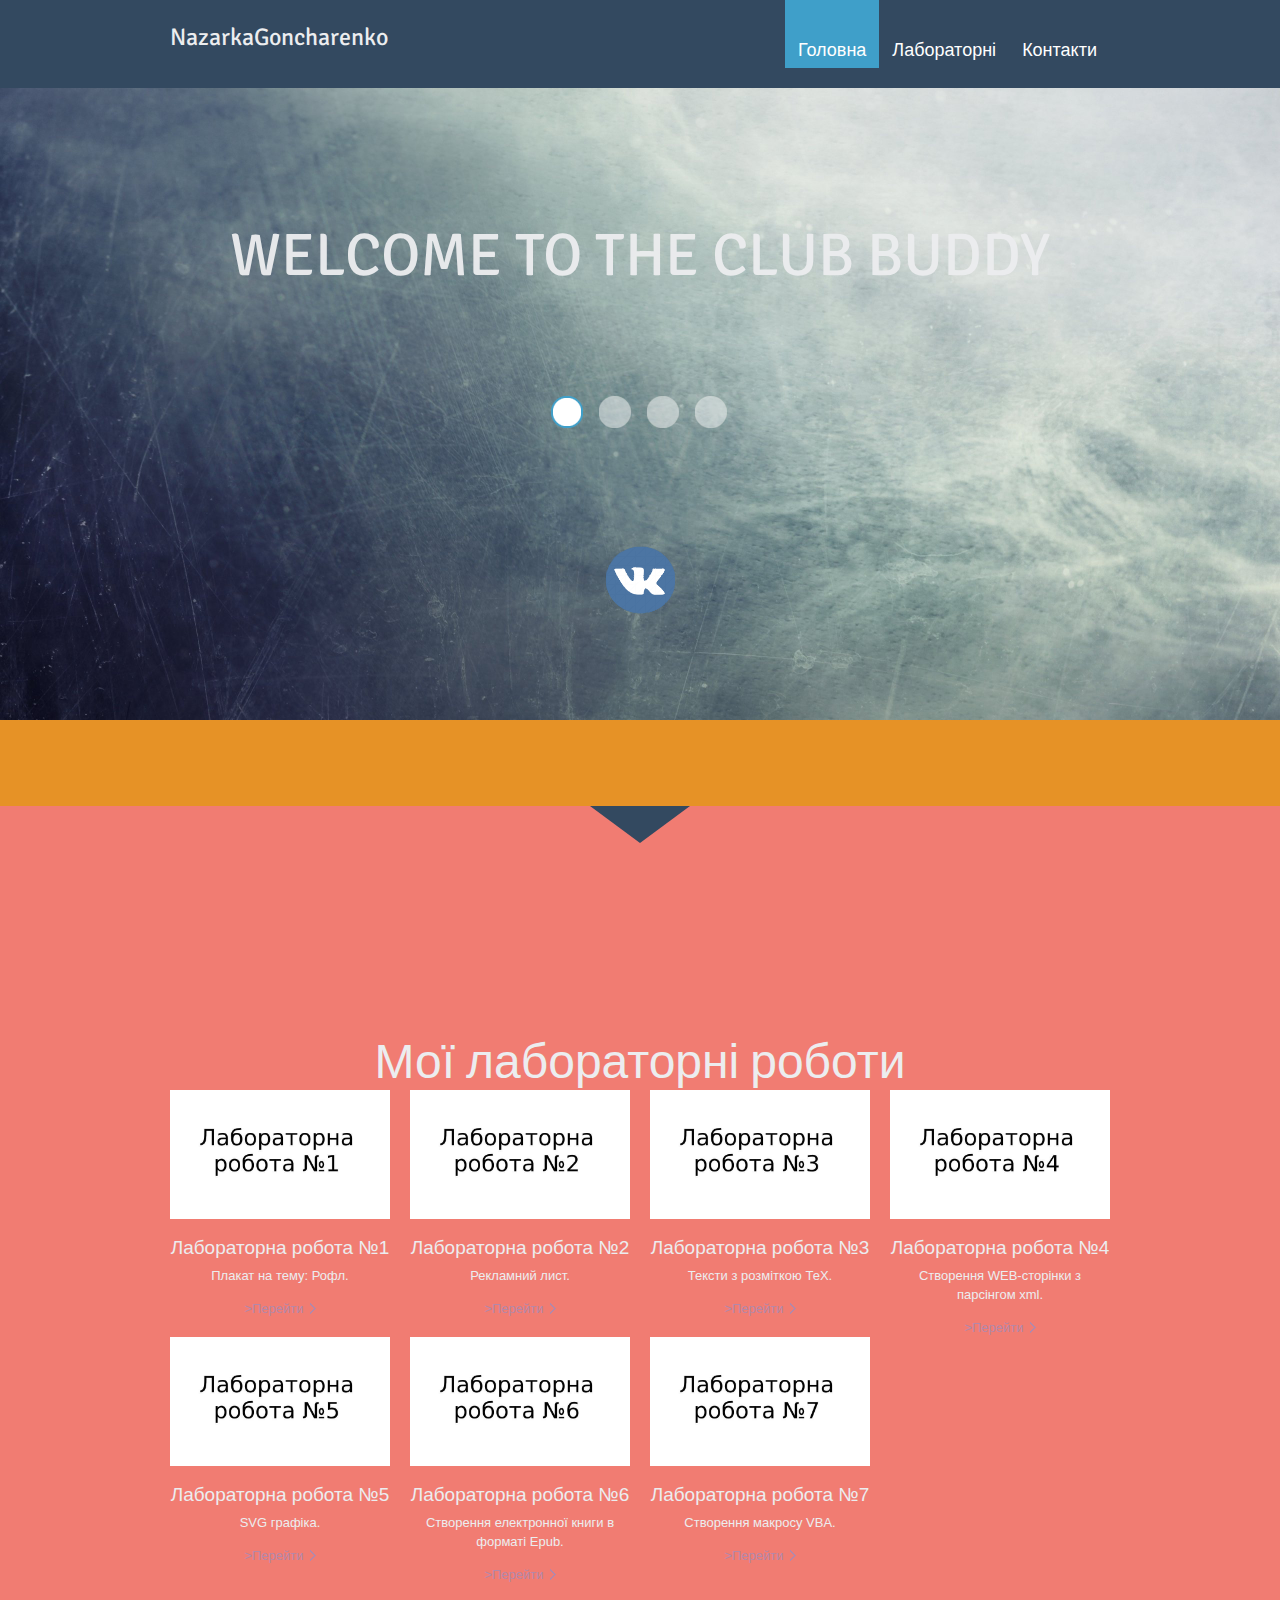
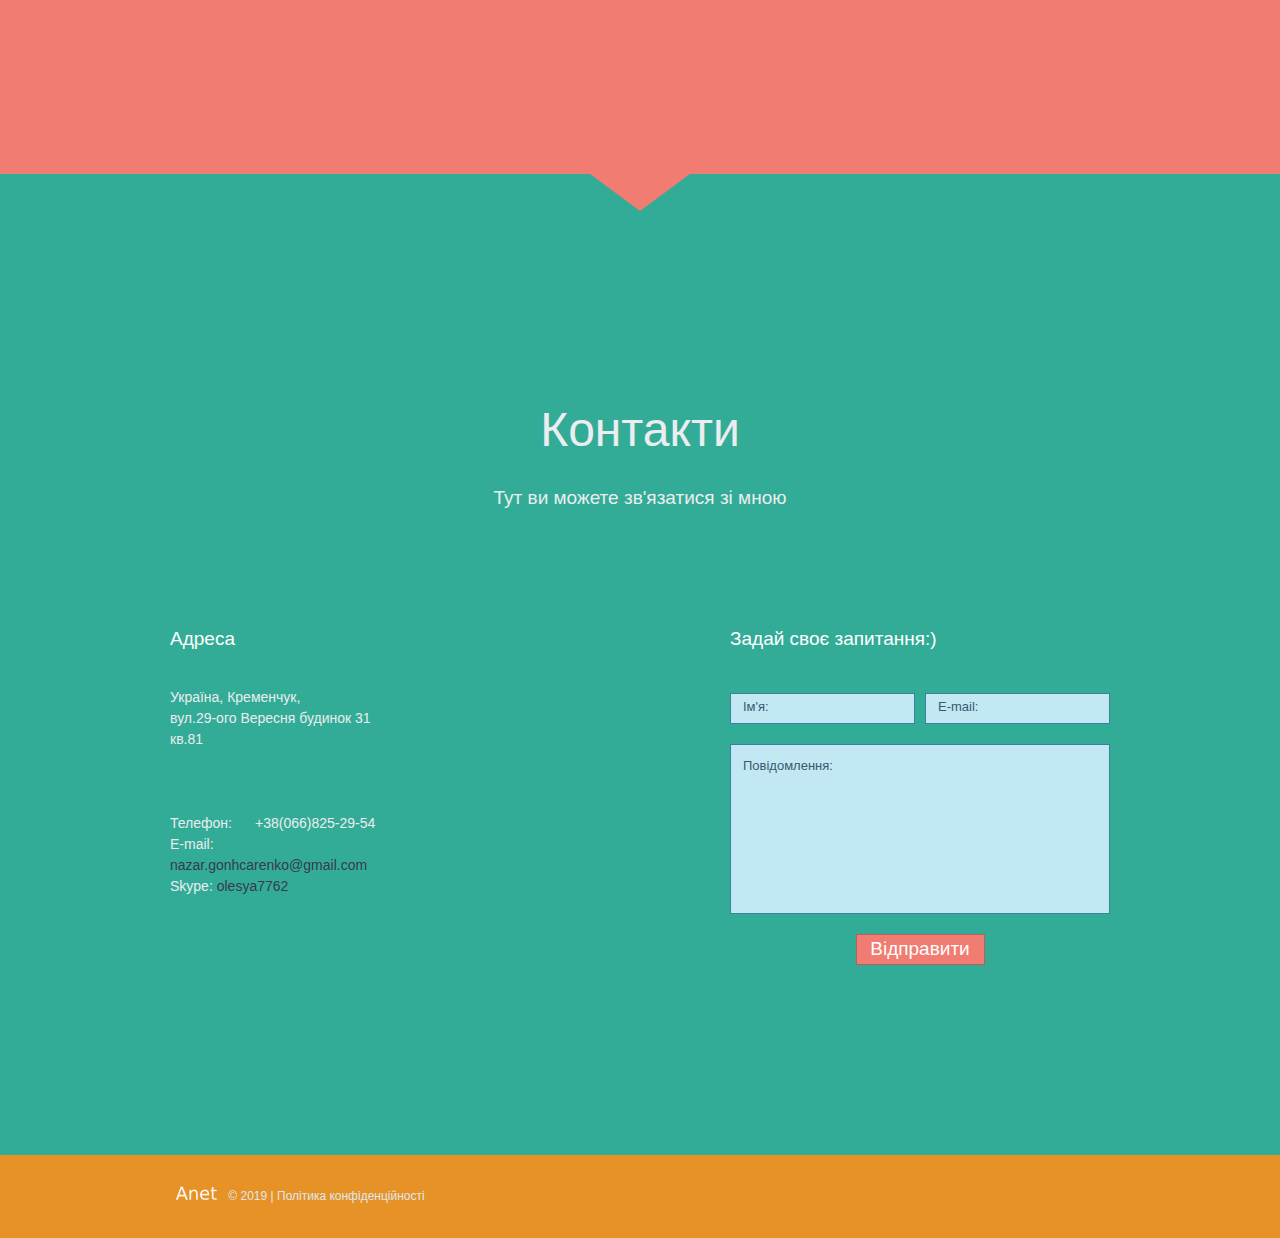
<file: index.html>
<!DOCTYPE html>
<html lang="en">
	<head>
		<meta charset="utf-8">
		<title>TwilightGenius</title>
		<link rel="icon" href="images/favicon.ico">
		<link rel="stylesheet" href="css/style.css">
		<link rel="stylesheet" href="css/camera.css">
		<link rel="stylesheet" href="css/form.css">
		<script src="js/jquery.js"></script>
		<script src="js/jquery-migrate-1.1.1.js"></script>
		<script src="js/superfish.js"></script>
		<script src="js/forms.js"></script>
		<script src="js/jquery.ui.totop.js"></script>
		<script src="js/jquery.equalheights.js"></script>
		<script src="js/jquery.easing.1.3.js"></script>
		<script src="js/jquery.ui.totop.js"></script>
		<script src="js/tms-0.4.1.js"></script>
		<script>
			$(document).ready(function(){
				$('.slider_wrapper')._TMS({
					show:0,
					pauseOnHover:false,
					prevBu:'.prev',
					nextBu:'.next',
					playBu:false,
					duration:800,
					preset:'fade',
					pagination:true,
					pagNums:false,
					slideshow:8000,
					numStatus:false,
					banners: 'fade',
					waitBannerAnimation:false,
					progressBar:false
				});
			});
			$(document).ready(function(){
				!function(){
			var map=[]
			 ,names=[]
			 ,win=$(window)
			 ,header=$('header')
			 ,currClass
			$('.content').each(function(n){
			 map[n]=this.offsetTop
			 names[n]=$(this).attr('id')
			})
			win
			 .on('scroll',function(){
				var i=0
				while(map[i++]<=win.scrollTop());
				if(currClass!==names[i-2])
				currClass=names[i-2]
				header.removeAttr("class").addClass(names[i-2])
			 })
			}(); });
					function goToByScroll(id){
				$('html,body').animate({scrollTop: $("#"+id).offset().top},'slow');
				}
				$(document).ready(function(){
					$().UItoTop({ easingType: 'easeOutQuart' });
				});
		</script>
	</head>
	<body class="">
<!--==============================header=================================-->
		<header class="page1">
			<div class="container_12">
				<div class="grid_12">
					<h1><a href="#" onClick="goToByScroll('page1'); return false;">NazarkaGoncharenko</a></h1>
					<div class="menu_block">
						<nav class="">
							<ul class="sf-menu">
								<li class="current men"><a onClick="goToByScroll('page1'); return false;" href="#">Головна </a> <strong class="hover"></strong></li>
								<li class=" men3"><a onClick="goToByScroll('page2'); return false;" href="#">Лабораторні</a> <strong class="hover"></strong></li>
								<li class=" men4"><a onClick="goToByScroll('page3'); return false;" href="#">Контакти</a> <strong class="hover"></strong></li>
							</ul>
						</nav>
						<div class="clear"></div>
					</div>
				</div>
				<div class="clear"></div>
			</div>
		</header>
<!--=======content================================-->
		<div id="page1" class="content">
			<div class="container_12">
				<div class="grid_12">
					<div class="slider_wrapper">
						<ul class="items">
							<li>
								<img src="images/spacer.gif" alt="">
								<div class="caption banner">
									<h2>WELCOME TO THE CLUB BUDDY</h2>
								</div>
							</li>
							<li>
								<img src="images/spacer.gif" alt="">
								<div class="caption banner">
									<h2>Я - Назар Гончаренко</h2>
								</div>
							</li>
							<li>
								<img src="images/spacer.gif" alt="">
								<div class="caption banner">
									<h2>Ви потрапили в пекло</h2>
								</div>
							</li>
							<li>
								<img src="images/spacer.gif" alt="">
								<div class="caption banner">
									<h2>А лабораторні роботи нижче</h2>
								</div>
							</li>
						</ul>
					</div>
					<div class="socials">
						<!--a href="https://www.instagram.com/deus_humanity/?hl=ru"></a-->
						<a href="https://vk.com/id170893928"></a>
					</div>
				</div>
			</div>
		</div>
		<div id="page2" class="content">
			<div class="container_12">
				<div class="grid_12">
					<h3>Мої лабораторні роботи</h3>
				</div>
				<div class="companies">
					<div class="grid_3">
						<img src="images/01.jpg" alt="">
						<div class="text1">Лабораторна робота №1</div>Плакат на тему: Рофл.
						<br>
						<a href="ooei/lb1/poster.png" target="_blank;">>Перейти</a>
					</div>
<div class="grid_3">
						<img src="images/02.jpg" alt="">
						<div class="text1">Лабораторна робота №2</div>Рекламний лист.
						<br>
						<a href="email.html" target="_blank;">>Перейти</a>
	</div>
<div class="grid_3">
						<img src="images/03.jpg" alt="">
						<div class="text1">Лабораторна робота №3</div>Тексти з розміткою ТеХ.
						<br>
						<a href="ooei/lb3/lb3naz.html" target="_blank;">>Перейти</a>
	</div>
<div class="grid_3">
						<img src="images/04.jpg" alt="">
						<div class="text1">Лабораторна робота №4</div>Створення WEB-сторінки з парсінгом xml.
						<br>
						<a href="ooei/lb4/nazar.html" target="_blank;">>Перейти</a>
	</div>
<div class="grid_3">
						<img src="images/05.jpg" alt="">
						<div class="text1">Лабораторна робота №5</div>SVG графіка.
						<br>
						<a href="SVG.html" target="_blank;">>Перейти</a>
	</div>
<div class="grid_3">
						<img src="images/06.jpg" alt="">
						<div class="text1">Лабораторна робота №6</div>Створення електронної книги в форматі Epub.
						<br>
						<a href="ooei/lb6/untitled.epub" target="_blank;">>Перейти</a>
	</div>
<div class="grid_3">
						<img src="images/07.jpg" alt="">
						<div class="text1">Лабораторна робота №7</div>Створення макросу VBA.
						<br>
						<a href="ooei/lb7/Index.dotm" target="_blank;">>Перейти</a>




					</div>

					
				</div>
			</div>
		</div>
		<div id="page3" class="content">
			<div class="container_12">
				<div class="grid_12">
					<div class="slogan">
						<h3>Контакти</h3>
						<div class="text1">
							Тут ви можете зв'язатися зі мною
						</div>
					</div>
				</div>
				<div class="clear"></div>
				<div class="map">
					<div class="grid_3">
						<div class="text1">Адреса</div>
						<address>
							<dl>
								<dt>Україна, Кременчук,<br>
								вул.29-ого Вересня будинок 31 кв.81</dt>
								<dd><span>Телефон:</span>+38(066)825-29-54</dd>
								<dd>E-mail: <a href="mailto: nazar.gonhcarenko@gmail.com" class="link-1">nazar.gonhcarenko@gmail.com</a></dd>
								<dd>Skype: <a href="#" class="link-1">olesya7762</a></dd>
							</dl>
						</address>
					</div>
					<div class="grid_3">
						<div class="text1">&nbsp;</div>
						<!--figure class="">
							<iframe src="https://www.google.com/maps/embed?pb=!1m18!1m12!1m3!1d2614.3843253507457!2d33.40814291589439!3d49.06032887930783!2m3!1f0!2f0!3f0!3m2!1i1024!2i768!4f13.1!3m3!1m2!1s0x40d7532e40cec9b3%3A0x913d31e0806da704!2sPershotravneva+St%2C+20%2C+Kremenchuk%2C+Poltavs&#39;ka+oblast%2C+Ukraine%2C+39600!5e0!3m2!1sen!2sus!4v1528974713439" width="600" height="450" frameborder="0" style="border:0" allowfullscreen></iframe>
						</figure-->
					</div>
					<div class="grid_5 prefix_1">
						<div class="text1">Задай своє запитання:)</div>
						<form id="form">
						<div class="success_wrapper">
						<div class="success">Відправлено!<br>
						<strong>Я скоро св'яжуся з вами.</strong> </div></div>
						<fieldset>
						<label class="name">
						<input type="text" value="Ім'я:">
						<br class="clear">
						<span class="error error-empty">*Це недопустиме ім'я.</span><span class="empty error-empty">*Це поле обов'язкове до заповнення!</span> </label>
						<label class="email">
						<input type="text" value="E-mail:">
						<br class="clear">
						<span class="error error-empty">*Це недопустимий email.</span><span class="empty error-empty">*Це поле обов'язкове до заповнення!</span> </label>
						<label class="message">
						<textarea>Повідомлення:</textarea>
						<br class="clear">
						<span class="error">*Повідомлення дуже коротке.</span> <span class="empty">*Це поле обов'язкове до заповнення!</span> </label>
						<div class="clear"></div>
						<div class="btns"><a data-type="submit" class="link1">Відправити</a>
						<div class="clear"></div>
						</div></fieldset></form>
					</div>
					<div class="clear"></div>
				</div>
			</div>
		</div>
<!--==============================footer=================================-->
		<footer>
			<div class="container_12">
				<div class="grid_12">
					<div class="copy">
						<a onClick="goToByScroll('page1'); return false;" href="#"><img src="images/footer_logo.png" alt=""></a>  &copy; 2019 | <a href="#">Політика конфіденційності</a>
					</div>
				</div>
				<div class="clear"></div>
			</div>
		</footer>
	</body>
</html>
</file>
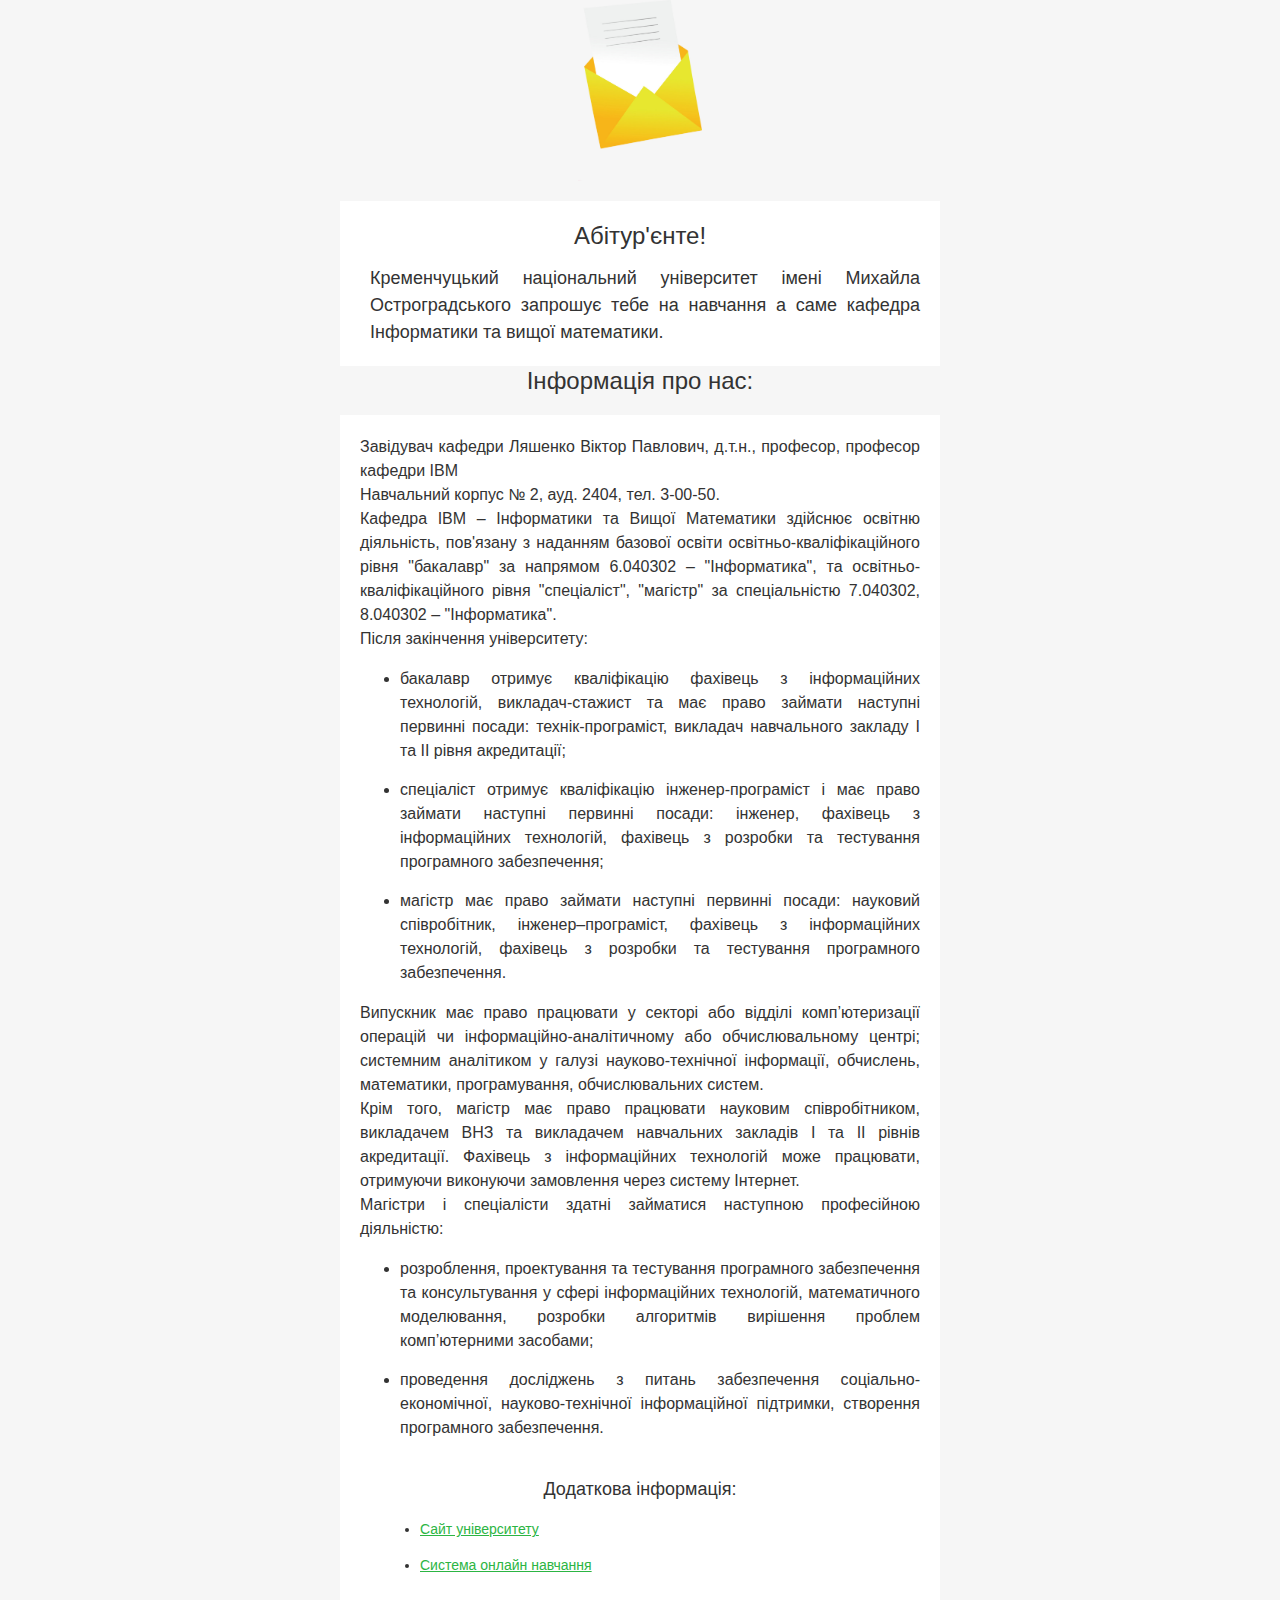
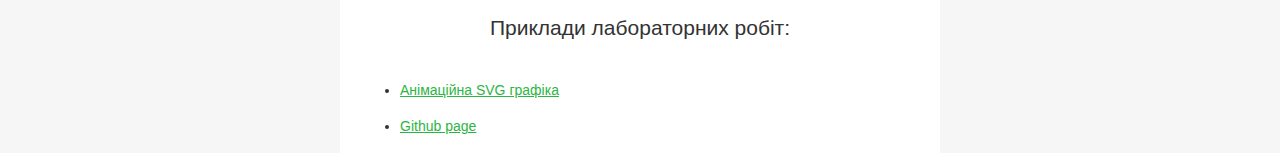
<file: email.html>
<!DOCTYPE html PUBLIC "-//W3C//DTD XHTML 1.0 Transitional//EN" "http://www.w3.org/TR/xhtml1/DTD/xhtml1-transitional.dtd">
<html style="width:100%;font-family:arial, 'helvetica neue', helvetica, sans-serif;-webkit-text-size-adjust:100%;-ms-text-size-adjust:100%;padding:0;Margin:0;">
 <head> 
  <meta charset="UTF-8"> 
  <meta content="width=device-width, initial-scale=1" name="viewport"> 
  <meta name="x-apple-disable-message-reformatting"> 
  <meta http-equiv="X-UA-Compatible" content="IE=edge"> 
  <meta content="telephone=no" name="format-detection"> 
  <title>123</title> 
  <!--[if (mso 16)]>
    <style type="text/css">
    a {text-decoration: none;}
    </style>
    <![endif]--> 
  <!--[if gte mso 9]><style>sup { font-size: 100% !important; }</style><![endif]--> 
  <style type="text/css">
@media only screen and (max-width:600px) {p, ul li, ol li, a { font-size:16px!important; line-height:150%!important } h1 { font-size:30px!important; text-align:center; line-height:120%!important } h2 { font-size:26px!important; text-align:center; line-height:120%!important } h3 { font-size:20px!important; text-align:center; line-height:120%!important } h1 a { font-size:30px!important } h2 a { font-size:26px!important } h3 a { font-size:20px!important } .es-menu td a { font-size:16px!important } .es-header-body p, .es-header-body ul li, .es-header-body ol li, .es-header-body a { font-size:16px!important } .es-footer-body p, .es-footer-body ul li, .es-footer-body ol li, .es-footer-body a { font-size:16px!important } .es-infoblock p, .es-infoblock ul li, .es-infoblock ol li, .es-infoblock a { font-size:12px!important } *[class="gmail-fix"] { display:none!important } .es-m-txt-c, .es-m-txt-c h1, .es-m-txt-c h2, .es-m-txt-c h3 { text-align:center!important } .es-m-txt-r, .es-m-txt-r h1, .es-m-txt-r h2, .es-m-txt-r h3 { text-align:right!important } .es-m-txt-l, .es-m-txt-l h1, .es-m-txt-l h2, .es-m-txt-l h3 { text-align:left!important } .es-m-txt-r img, .es-m-txt-c img, .es-m-txt-l img { display:inline!important } .es-button-border { display:block!important } a.es-button { font-size:20px!important; display:block!important; border-width:10px 0px 10px 0px!important } .es-btn-fw { border-width:10px 0px!important; text-align:center!important } .es-adaptive table, .es-btn-fw, .es-btn-fw-brdr, .es-left, .es-right { width:100%!important } .es-content table, .es-header table, .es-footer table, .es-content, .es-footer, .es-header { width:100%!important; max-width:600px!important } .es-adapt-td { display:block!important; width:100%!important } .adapt-img { width:100%!important; height:auto!important } .es-m-p0 { padding:0px!important } .es-m-p0r { padding-right:0px!important } .es-m-p0l { padding-left:0px!important } .es-m-p0t { padding-top:0px!important } .es-m-p0b { padding-bottom:0!important } .es-m-p20b { padding-bottom:20px!important } .es-mobile-hidden, .es-hidden { display:none!important } .es-desk-hidden { display:table-row!important; width:auto!important; overflow:visible!important; float:none!important; max-height:inherit!important; line-height:inherit!important } .es-desk-menu-hidden { display:table-cell!important } table.es-table-not-adapt, .esd-block-html table { width:auto!important } table.es-social { display:inline-block!important } table.es-social td { display:inline-block!important } }
#outlook a {
	padding:0;
}
.ExternalClass {
	width:100%;
}
.ExternalClass,
.ExternalClass p,
.ExternalClass span,
.ExternalClass font,
.ExternalClass td,
.ExternalClass div {
	line-height:100%;
}
.es-button {
	mso-style-priority:100!important;
	text-decoration:none!important;
}
a[x-apple-data-detectors] {
	color:inherit!important;
	text-decoration:none!important;
	font-size:inherit!important;
	font-family:inherit!important;
	font-weight:inherit!important;
	line-height:inherit!important;
}
.es-desk-hidden {
	display:none;
	float:left;
	overflow:hidden;
	width:0;
	max-height:0;
	line-height:0;
	mso-hide:all;
}
</style> 
 </head> 
 <body style="width:100%;font-family:arial, 'helvetica neue', helvetica, sans-serif;-webkit-text-size-adjust:100%;-ms-text-size-adjust:100%;padding:0;Margin:0;"> 
  <div class="es-wrapper-color" style="background-color:#F6F6F6;"> 
   <!--[if gte mso 9]>
			<v:background xmlns:v="urn:schemas-microsoft-com:vml" fill="t">
				<v:fill type="tile" color="#f6f6f6"></v:fill>
			</v:background>
		<![endif]--> 
   <table cellpadding="0" cellspacing="0" class="es-wrapper" width="100%" style="mso-table-lspace:0pt;mso-table-rspace:0pt;border-collapse:collapse;border-spacing:0px;padding:0;Margin:0;width:100%;height:100%;background-repeat:repeat;background-position:center top;"> 
     <tr style="border-collapse:collapse;"> 
      <td valign="top" style="padding:0;Margin:0;"> 
       <table cellpadding="0" cellspacing="0" class="es-header" align="center" style="mso-table-lspace:0pt;mso-table-rspace:0pt;border-collapse:collapse;border-spacing:0px;table-layout:fixed !important;width:100%;background-color:transparent;background-repeat:repeat;background-position:center top;"> 
         <tr style="border-collapse:collapse;"> 
          <td align="center" style="padding:0;Margin:0;"> 
           <table class="es-header-body" align="center" cellpadding="0" cellspacing="0" width="600" style="mso-table-lspace:0pt;mso-table-rspace:0pt;border-collapse:collapse;border-spacing:0px;background-color:transparent;"> 
             <tr style="border-collapse:collapse;"> 
              <td align="left" style="padding:0;Margin:0;padding-bottom:20px;padding-left:20px;padding-right:20px;"> 
               <table cellpadding="0" cellspacing="0" width="100%" style="mso-table-lspace:0pt;mso-table-rspace:0pt;border-collapse:collapse;border-spacing:0px;"> 
                 <tr style="border-collapse:collapse;"> 
                  <td width="560" align="center" valign="top" style="padding:0;Margin:0;"> 
                   <table cellpadding="0" cellspacing="0" width="100%" style="mso-table-lspace:0pt;mso-table-rspace:0pt;border-collapse:collapse;border-spacing:0px;"> 
                     <tr style="border-collapse:collapse;"> 
                      <td align="center" class="es-m-txt-c" style="padding:0;Margin:0;"> <a href="http://viewstripo.email" target="_blank" style="-webkit-text-size-adjust:none;-ms-text-size-adjust:none;mso-line-height-rule:exactly;font-family:arial, 'helvetica neue', helvetica, sans-serif;font-size:14px;text-decoration:underline;color:#1376C8;"><img src="images/36901555760794346.jpg" alt="" width="124" style="display:block;border:0;outline:none;text-decoration:none;-ms-interpolation-mode:bicubic;"></a> </td> 
                     </tr> 
                   </table> </td> 
                 </tr> 
               </table> </td> 
             </tr> 
           </table> </td> 
         </tr> 
       </table> 
       <table cellpadding="0" cellspacing="0" class="es-content" align="center" style="mso-table-lspace:0pt;mso-table-rspace:0pt;border-collapse:collapse;border-spacing:0px;table-layout:fixed !important;width:100%;"> 
         <tr style="border-collapse:collapse;"> 
          <td align="center" style="padding:0;Margin:0;"> 
           <table class="es-content-body" align="center" cellpadding="0" cellspacing="0" width="600" style="mso-table-lspace:0pt;mso-table-rspace:0pt;border-collapse:collapse;border-spacing:0px;background-color:#FFFFFF;"> 
             <tr style="border-collapse:collapse;"> 
              <td align="left" style="padding:20px;Margin:0;"> 
               <table cellpadding="0" cellspacing="0" width="100%" style="mso-table-lspace:0pt;mso-table-rspace:0pt;border-collapse:collapse;border-spacing:0px;"> 
                 <tr style="border-collapse:collapse;"> 
                  <td width="560" align="center" valign="top" style="padding:0;Margin:0;"> 
                   <table cellpadding="0" cellspacing="0" width="100%" style="mso-table-lspace:0pt;mso-table-rspace:0pt;border-collapse:collapse;border-spacing:0px;"> 
                     <tr style="border-collapse:collapse;"> 
                      <td align="center" style="padding:0;Margin:0;padding-bottom:15px;"> <h2 style="Margin:0;line-height:29px;mso-line-height-rule:exactly;font-family:'comic sans ms', 'marker felt-thin', arial, sans-serif;font-size:24px;font-style:normal;font-weight:normal;color:#333333;">Абітур'єнте!</h2> </td> 
                     </tr> 
                     <tr style="border-collapse:collapse;"> 
                      <td style="padding:0;Margin:0;padding-left:10px;"> <p style="Margin:0;-webkit-text-size-adjust:none;-ms-text-size-adjust:none;mso-line-height-rule:exactly;font-size:18px;font-family:'comic sans ms', 'marker felt-thin', arial, sans-serif;line-height:27px;color:#333333;text-align:justify;">Кременчуцький національний університет імені Михайла Остроградського запрошує тебе&nbsp;на навчання а саме кафедра Інформатики та вищої математики.</p> </td> 
                     </tr> 
                   </table> </td> 
                 </tr> 
               </table> </td> 
             </tr> 
           </table> </td> 
         </tr> 
       </table> 
       <table cellpadding="0" cellspacing="0" class="es-content" align="center" style="mso-table-lspace:0pt;mso-table-rspace:0pt;border-collapse:collapse;border-spacing:0px;table-layout:fixed !important;width:100%;"> 
         <tr style="border-collapse:collapse;"> 
          <td align="center" style="padding:0;Margin:0;"> 
           <table class="es-content-body" align="center" cellpadding="0" cellspacing="0" width="600" style="mso-table-lspace:0pt;mso-table-rspace:0pt;border-collapse:collapse;border-spacing:0px;background-color:#FFFFFF;"> 
             <tr style="border-collapse:collapse;"> 
              <td align="left" style="padding:0;Margin:0;"> 
               <table cellpadding="0" cellspacing="0" width="100%" style="mso-table-lspace:0pt;mso-table-rspace:0pt;border-collapse:collapse;border-spacing:0px;"> 
                 <tr style="border-collapse:collapse;"> 
                  <td width="600" align="center" valign="top" style="padding:0;Margin:0;"> 
                   <table cellpadding="0" cellspacing="0" width="100%" bgcolor="#f6f6f6" style="mso-table-lspace:0pt;mso-table-rspace:0pt;border-collapse:collapse;border-spacing:0px;background-color:#F6F6F6;"> 
                     <tr style="border-collapse:collapse;"> 
                      <td align="left" style="padding:0;Margin:0;padding-bottom:20px;"> <h2 style="Margin:0;line-height:29px;mso-line-height-rule:exactly;font-family:'comic sans ms', 'marker felt-thin', arial, sans-serif;font-size:24px;font-style:normal;font-weight:normal;color:#333333;text-align:center;">Інформація про нас:</h2> </td> 
                     </tr> 
                   </table> </td> 
                 </tr> 
               </table> </td> 
             </tr> 
             <tr style="border-collapse:collapse;"> 
              <td align="left" style="padding:0;Margin:0;padding-top:20px;padding-left:20px;padding-right:20px;"> 
               <table cellpadding="0" cellspacing="0" width="100%" style="mso-table-lspace:0pt;mso-table-rspace:0pt;border-collapse:collapse;border-spacing:0px;"> 
                 <tr style="border-collapse:collapse;"> 
                  <td width="560" align="center" valign="top" style="padding:0;Margin:0;"> 
                   <table cellpadding="0" cellspacing="0" width="100%" style="mso-table-lspace:0pt;mso-table-rspace:0pt;border-collapse:collapse;border-spacing:0px;"> 
                     <tr style="border-collapse:collapse;"> 
                      <td style="padding:0;Margin:0;"> <p style="Margin:0;-webkit-text-size-adjust:none;-ms-text-size-adjust:none;mso-line-height-rule:exactly;font-size:16px;font-family:'comic sans ms', 'marker felt-thin', arial, sans-serif;line-height:24px;color:#333333;text-align:justify;">Завідувач кафедри Ляшенко Віктор Павлович, д.т.н., професор, професор кафедри ІВМ</p><p style="Margin:0;-webkit-text-size-adjust:none;-ms-text-size-adjust:none;mso-line-height-rule:exactly;font-size:16px;font-family:'comic sans ms', 'marker felt-thin', arial, sans-serif;line-height:24px;color:#333333;text-align:justify;">Навчальний корпус № 2, ауд. 2404, тел. 3-00-50.</p><p style="Margin:0;-webkit-text-size-adjust:none;-ms-text-size-adjust:none;mso-line-height-rule:exactly;font-size:16px;font-family:'comic sans ms', 'marker felt-thin', arial, sans-serif;line-height:24px;color:#333333;text-align:justify;">Кафедра IBM – Інформатики та Вищої Математики здійснює освітню діяльність, пов'язану з наданням базової освіти освітньо-кваліфікаційного рівня "бакалавр" за напрямом 6.040302 – "Інформатика", та освітньо-кваліфікаційного рівня "спеціаліст", "магістр" за спеціальністю 7.040302, 8.040302 – "Інформатика".</p><p style="Margin:0;-webkit-text-size-adjust:none;-ms-text-size-adjust:none;mso-line-height-rule:exactly;font-size:16px;font-family:'comic sans ms', 'marker felt-thin', arial, sans-serif;line-height:24px;color:#333333;text-align:justify;">Після закінчення університету:</p> 
                       <ul> 
                        <li style="-webkit-text-size-adjust:none;-ms-text-size-adjust:none;mso-line-height-rule:exactly;font-size:16px;font-family:'comic sans ms', 'marker felt-thin', arial, sans-serif;line-height:24px;Margin-bottom:15px;color:#333333;text-align:justify;">бакалавр отримує кваліфікацію фахівець з інформаційних технологій, викладач-стажист та має право займати наступні первинні посади: технік-програміст, викладач навчального закладу I та II рівня акредитації;</li> 
                        <li style="-webkit-text-size-adjust:none;-ms-text-size-adjust:none;mso-line-height-rule:exactly;font-size:16px;font-family:'comic sans ms', 'marker felt-thin', arial, sans-serif;line-height:24px;Margin-bottom:15px;color:#333333;text-align:justify;">спеціаліст отримує кваліфікацію інженер-програміст і має право займати наступні первинні посади: інженер, фахівець з інформаційних технологій, фахівець з розробки та тестування програмного забезпечення;</li> 
                        <li style="-webkit-text-size-adjust:none;-ms-text-size-adjust:none;mso-line-height-rule:exactly;font-size:16px;font-family:'comic sans ms', 'marker felt-thin', arial, sans-serif;line-height:24px;Margin-bottom:15px;color:#333333;text-align:justify;">магістр має право займати наступні первинні посади: науковий співробітник, інженер–програміст, фахівець з інформаційних технологій, фахівець з розробки та тестування програмного забезпечення.</li> 
                       </ul><p style="Margin:0;-webkit-text-size-adjust:none;-ms-text-size-adjust:none;mso-line-height-rule:exactly;font-size:16px;font-family:'comic sans ms', 'marker felt-thin', arial, sans-serif;line-height:24px;color:#333333;text-align:justify;">Випускник має право працювати у секторі або відділі комп’ютеризації операцій чи інформаційно-аналітичному або обчислювальному центрі; системним аналітиком у галузі науково-технічної інформації, обчислень, математики, програмування, обчислювальних систем.</p><p style="Margin:0;-webkit-text-size-adjust:none;-ms-text-size-adjust:none;mso-line-height-rule:exactly;font-size:16px;font-family:'comic sans ms', 'marker felt-thin', arial, sans-serif;line-height:24px;color:#333333;text-align:justify;">Крім того, магістр має право працювати науковим співробітником, викладачем ВНЗ та викладачем навчальних закладів I та II рівнів акредитації. Фахівець з інформаційних технологій може працювати, отримуючи виконуючи замовлення через систему Інтернет.</p><p style="Margin:0;-webkit-text-size-adjust:none;-ms-text-size-adjust:none;mso-line-height-rule:exactly;font-size:16px;font-family:'comic sans ms', 'marker felt-thin', arial, sans-serif;line-height:24px;color:#333333;text-align:justify;">Магістри і спеціалісти здатні займатися наступною професійною діяльністю:</p> 
                       <ul> 
                        <li style="-webkit-text-size-adjust:none;-ms-text-size-adjust:none;mso-line-height-rule:exactly;font-size:16px;font-family:'comic sans ms', 'marker felt-thin', arial, sans-serif;line-height:24px;Margin-bottom:15px;color:#333333;text-align:justify;">розроблення, проектування та тестування програмного забезпечення та консультування у сфері інформаційних технологій, математичного моделювання, розробки алгоритмів вирішення проблем комп’ютерними засобами;</li> 
                        <li style="-webkit-text-size-adjust:none;-ms-text-size-adjust:none;mso-line-height-rule:exactly;font-size:16px;font-family:'comic sans ms', 'marker felt-thin', arial, sans-serif;line-height:24px;Margin-bottom:15px;color:#333333;text-align:justify;">проведення досліджень з питань забезпечення соціально-економічної, науково-технічної інформаційної підтримки, створення програмного забезпечення.</li> 
                       </ul> </td> 
                     </tr> 
                   </table> </td> 
                 </tr> 
               </table> </td> 
             </tr> 
             <tr style="border-collapse:collapse;"> 
              <td align="left" style="padding:0;Margin:0;padding-top:20px;padding-left:20px;padding-right:20px;"> 
               <table cellpadding="0" cellspacing="0" width="100%" style="mso-table-lspace:0pt;mso-table-rspace:0pt;border-collapse:collapse;border-spacing:0px;"> 
                 <tr style="border-collapse:collapse;"> 
                  <td width="560" align="center" valign="top" style="padding:0;Margin:0;"> 
                   <table cellpadding="0" cellspacing="0" width="100%" style="mso-table-lspace:0pt;mso-table-rspace:0pt;border-collapse:collapse;border-spacing:0px;"> 
                     <tr style="border-collapse:collapse;"> 
                      <td align="left" style="padding:0;Margin:0;"> <p style="Margin:0;-webkit-text-size-adjust:none;-ms-text-size-adjust:none;mso-line-height-rule:exactly;font-size:18px;font-family:'comic sans ms', 'marker felt-thin', arial, sans-serif;line-height:27px;color:#333333;text-align:center;">Додаткова інформація:</p> </td> 
                     </tr> 
                   </table> </td> 
                 </tr> 
               </table> </td> 
             </tr> 
             <tr style="border-collapse:collapse;"> 
              <td align="left" style="padding:0;Margin:0;padding-left:40px;"> 
               <table cellpadding="0" cellspacing="0" width="100%" style="mso-table-lspace:0pt;mso-table-rspace:0pt;border-collapse:collapse;border-spacing:0px;"> 
                 <tr style="border-collapse:collapse;"> 
                  <td width="560" align="center" valign="top" style="padding:0;Margin:0;"> 
                   <table cellpadding="0" cellspacing="0" width="100%" style="mso-table-lspace:0pt;mso-table-rspace:0pt;border-collapse:collapse;border-spacing:0px;"> 
                     <tr style="border-collapse:collapse;"> 
                      <td style="padding:0;Margin:0;"> 
                       <ul> 
                        <li style="-webkit-text-size-adjust:none;-ms-text-size-adjust:none;mso-line-height-rule:exactly;font-size:14px;font-family:arial, 'helvetica neue', helvetica, sans-serif;line-height:21px;Margin-bottom:15px;color:#333333;"><a href="http://www.kdu.edu.ua/" style="-webkit-text-size-adjust:none;-ms-text-size-adjust:none;mso-line-height-rule:exactly;font-family:arial, 'helvetica neue', helvetica, sans-serif;font-size:14px;text-decoration:underline;color:#2CB543;">Сайт університету</a> </li> 
                        <li style="-webkit-text-size-adjust:none;-ms-text-size-adjust:none;mso-line-height-rule:exactly;font-size:14px;font-family:arial, 'helvetica neue', helvetica, sans-serif;line-height:21px;Margin-bottom:15px;color:#333333;"><a href="http://krnu.org" style="-webkit-text-size-adjust:none;-ms-text-size-adjust:none;mso-line-height-rule:exactly;font-family:arial, 'helvetica neue', helvetica, sans-serif;font-size:14px;text-decoration:underline;color:#2CB543;">Система онлайн навчання</a> </li> 
                       </ul></td> 
                     </tr> 
                   </table> </td> 
                 </tr> 
               </table> </td> 
             </tr> 
             <tr style="border-collapse:collapse;"> 
              <td align="left" style="padding:0;Margin:0;padding-top:20px;padding-left:20px;padding-right:20px;"> 
               <table cellpadding="0" cellspacing="0" width="100%" style="mso-table-lspace:0pt;mso-table-rspace:0pt;border-collapse:collapse;border-spacing:0px;"> 
                 <tr style="border-collapse:collapse;"> 
                  <td width="560" align="center" valign="top" style="padding:0;Margin:0;"> 
                   <table cellpadding="0" cellspacing="0" width="100%" style="mso-table-lspace:0pt;mso-table-rspace:0pt;border-collapse:collapse;border-spacing:0px;"> 
                     <tr style="border-collapse:collapse;"> 
                      <td align="center" style="padding:0;Margin:0;"> <p style="Margin:0;-webkit-text-size-adjust:none;-ms-text-size-adjust:none;mso-line-height-rule:exactly;font-size:21px;font-family:'comic sans ms', 'marker felt-thin', arial, sans-serif;line-height:32px;color:#333333;">Приклади лабораторних робіт:</p> </td> 
                     </tr> 
                   </table> </td> 
                 </tr> 
               </table> </td> 
             </tr> 
             <tr style="border-collapse:collapse;"> 
              <td align="left" style="padding:0;Margin:0;padding-top:20px;padding-left:20px;padding-right:20px;"> 
               <table cellpadding="0" cellspacing="0" width="100%" style="mso-table-lspace:0pt;mso-table-rspace:0pt;border-collapse:collapse;border-spacing:0px;"> 
                 <tr style="border-collapse:collapse;"> 
                  <td width="560" align="center" valign="top" style="padding:0;Margin:0;"> 
                   <table cellpadding="0" cellspacing="0" width="100%" style="mso-table-lspace:0pt;mso-table-rspace:0pt;border-collapse:collapse;border-spacing:0px;"> 
                     <tr style="border-collapse:collapse;"> 
                      <td style="padding:0;Margin:0;"> 
                       <ul> 
                        <li style="-webkit-text-size-adjust:none;-ms-text-size-adjust:none;mso-line-height-rule:exactly;font-size:14px;font-family:arial, 'helvetica neue', helvetica, sans-serif;line-height:21px;Margin-bottom:15px;color:#333333;"><a href="SVG.html/" style="-webkit-text-size-adjust:none;-ms-text-size-adjust:none;mso-line-height-rule:exactly;font-family:arial, 'helvetica neue', helvetica, sans-serif;font-size:14px;text-decoration:underline;color:#2CB543;">Анімаційна SVG графіка</a> </li> 
                        <li style="-webkit-text-size-adjust:none;-ms-text-size-adjust:none;mso-line-height-rule:exactly;font-size:14px;font-family:arial, 'helvetica neue', helvetica, sans-serif;line-height:21px;Margin-bottom:15px;color:#333333;"><a href="https://nazarkagoncharenko.github.io/" style="-webkit-text-size-adjust:none;-ms-text-size-adjust:none;mso-line-height-rule:exactly;font-family:arial, 'helvetica neue', helvetica, sans-serif;font-size:14px;text-decoration:underline;color:#2CB543;">Github page</a> </li> 
                       </ul></td> 
                     </tr> 
                   </table> </td> 
                 </tr> 
               </table> </td> 
             </tr> 
           </table> </td> 
         </tr> 
       </table> </td> 
     </tr> 
   </table> 
  </div>  
 </body>
</html>
</file>
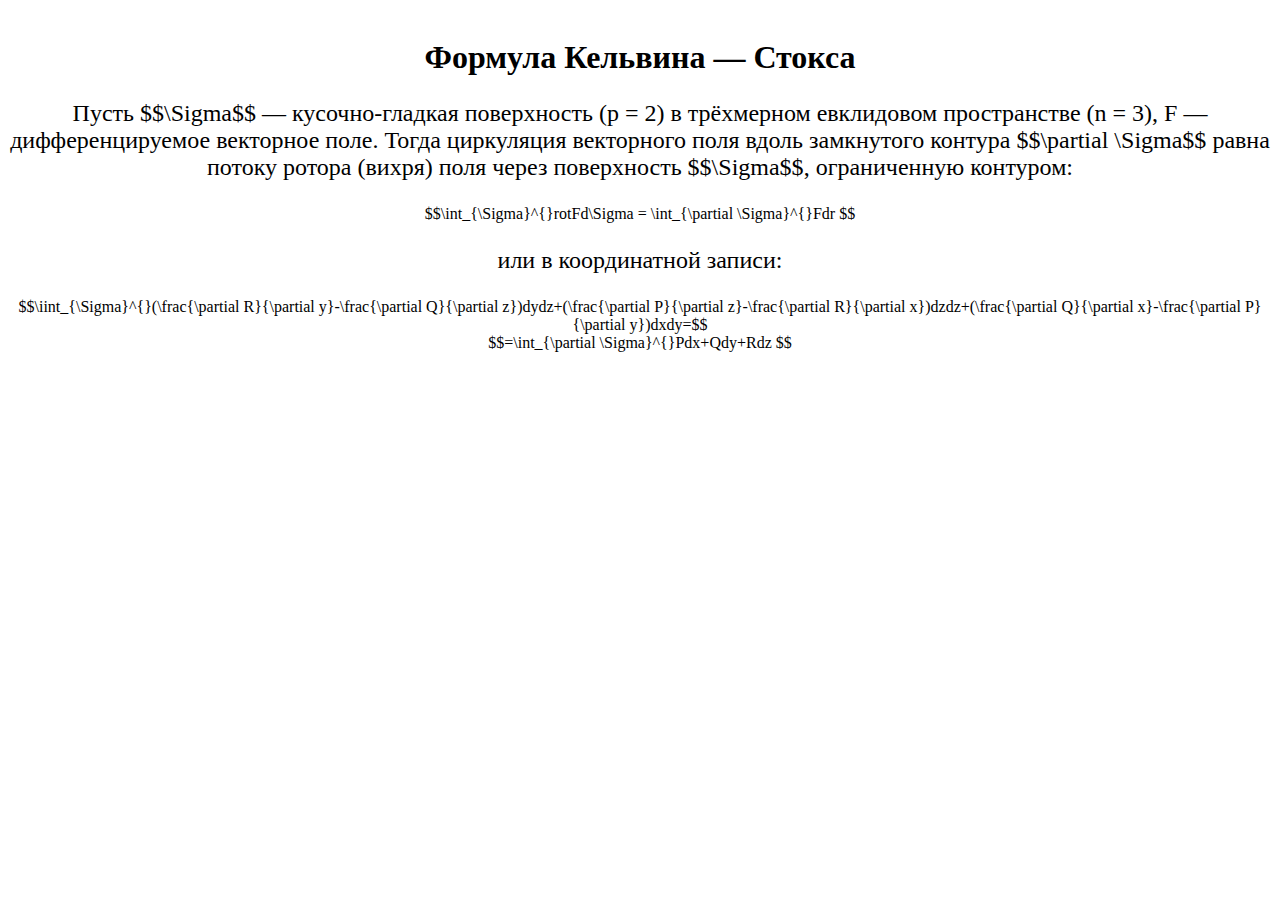
<file: ooei/lb3/lb3naz.html>
<!DOCTYPE html>
<html>
<head>
  <title>Latex</title>
  <meta http-equiv="Content-Type" content="text/html; charset=UTF-8" />
	<meta http-equiv="X-UA-Compatible" content="IE=edge" />
	<meta name="viewport" content="width=device-width, initial-scale=1">
	<script type="text/x-mathjax-config">
	  MathJax.Hub.Config({tex2jax: {inlineMath: [['$','$'], ['\\(','\\)']]}});
	</script>
	<script type="text/javascript" async src="https://cdn.mathjax.org/mathjax/latest/MathJax.js?config=TeX-AMS_CHTML">
	</script>

	<style>
	    body {
	      padding-top: 10px;
	      text-align: center;
	    }
	    p {font-size: 1.5em;}
	</style>
</head>
<body>
	<h1>Формула Кельвина — Стокса</h1>
	<p>
		Пусть <span style="display: inline-block;">$$\Sigma$$</span>  — кусочно-гладкая поверхность (p = 2) в трёхмерном евклидовом пространстве (n = 3), F — дифференцируемое векторное поле. Тогда циркуляция векторного поля вдоль замкнутого контура <span style="display: inline-block;">$$\partial \Sigma$$</span> равна потоку ротора (вихря) поля через поверхность <span style="display: inline-block;">$$\Sigma$$</span>, ограниченную контуром:
	</p>
	<div>
		$$\int_{\Sigma}^{}rotFd\Sigma = \int_{\partial \Sigma}^{}Fdr $$
	</div>
	<p>
		или в координатной записи:
	</p>
	<div>
		$$\iint_{\Sigma}^{}(\frac{\partial R}{\partial y}-\frac{\partial Q}{\partial z})dydz+(\frac{\partial P}{\partial z}-\frac{\partial R}{\partial x})dzdz+(\frac{\partial Q}{\partial x}-\frac{\partial P}{\partial y})dxdy=$$
	</div>
	<div>
		$$=\int_{\partial \Sigma}^{}Pdx+Qdy+Rdz $$
	</div>
</body>
</html>
</file>
<file: css/camera.css>
/**************************
*
*	GENERAL
*
**************************/



.slider_wrapper {
	overflow: hidden;
	position: relative;
	z-index: 0;
	width: 940px;
	height: 376px;

}

.camera_target_content {
	overflow: visible !important;

}

.camera_wrap {
	overflow: hidden;
	display: none;
	position: relative;
	overflow: visible !important;
	z-index: 0;
	margin-bottom: 0 !important;
}

.camera_wrap img {
	max-width: 10000px;
}

.camera_fakehover {
	height: 100%;
	min-height: 60px;
	position: relative;
	width: 100%;
	z-index: 1;
}
.camera_wrap {
	width: 100%;
}
.camera_src {
	display: none;
}
.cameraCont, .cameraContents {
	height: 100%;
	position: relative;
	width: 100%;
	z-index: 1;
}
.cameraSlide {
	bottom: 0;
	left: 0;
	position: absolute;
	right: 0;
	top: 0;
	width: 100%;
}
.cameraContent {
	bottom: 0;
	display: none;
	left: 0;
	position: absolute;
	right: 0;
	top: 0;
	width: 100%;
}
.camera_target {
	bottom: 0;
	height: 100%;
	left: 0;
	overflow: hidden;
	position: absolute;
	right: 0;
	text-align: left;
	top: 0;
	width: 100%;
	z-index: 0;
}
.camera_overlayer {
	bottom: 0;
	height: 100%;
	left: 0;
	overflow: hidden;
	position: absolute;
	right: 0;
	top: 0;
	width: 100%;
	z-index: 0;
}
.camera_target_content {
	bottom: 0;
	left: 0;
	overflow: hidden;
	position: absolute;
	right: 0;
	top: 0;
	z-index: 2;
}
.camera_target_content .camera_link {
    background: url(../images/blank.gif);
	display: block;
	height: 100%;
	text-decoration: none;
}
.camera_loader {
    background: #fff url(../images/camera-loader.gif) no-repeat center;
	background: rgba(255, 255, 255, 0.9) url(../images/camera-loader.gif) no-repeat center;
	border: 1px solid #ffffff;
	border-radius: 18px;
	height: 36px;
	left: 50%;
	overflow: hidden;
	position: absolute;
	margin: -18px 0 0 -18px;
	top: 50%;
	width: 36px;
	z-index: 3;
}

.camera_nav_cont {
	height: 65px;
	overflow: hidden;
	position: absolute;
	right: 9px;
	top: 15px;
	width: 120px;
	z-index: 4;
}
.camerarelative {
	overflow: hidden;
	position: relative;
}
.imgFake {
	cursor: pointer;
}
.camera_commands > .camera_stop {
	display: none;	
}


.slide_wrapper .camera_prev{
	background: url(../images/prevnext_bg.png) 0 0 repeat;
	width: 70px;	
	top: 0 !important;
	height: auto !important;
	bottom: 0;
	left: -80px;
	display: block;
	position: absolute;
	opacity: 1 !important;
	transition: 0.5s ease;
	-o-transition: 0.5s ease;
	-webkit-transition: 0.5s ease;
}

.slide_wrapper .camera_prev>span {
	background: url(../images/prev.png) center 0 no-repeat;
	top: 50%;
		
	margin-top: -10px;
	position: absolute;
	display: block;
	height: 20px;
	left: 0;
	right: 0;
}

.slide_wrapper .camera_next>span {
	background: url(../images/next.png) center 0 no-repeat;
	top: 50%;
	margin-top: -10px;
	position: absolute;
	display: block;
	left: 0;
	right: 0;
	height: 20px;
}



.slide_wrapper .camera_next {
	background: url(../images/prevnext_bg.png) 0 0 repeat;
	width: 70px;	
	top: 0  !important;
	bottom: 0;
	height: auto !important;

	right: -80px;
	display: block;
	position: absolute;
	opacity: 1 !important;
	transition: 0.5s ease;
	-o-transition: 0.5s ease;
	-webkit-transition: 0.5s ease;
}

.camera_thumbs_cont {
	z-index: 999;
	position: relative;
}


.camera_thumbs_cont > div {
	float: left;
	width: 100%;

}
.camera_thumbs_cont ul {
	overflow: hidden;
	position: relative;
	margin: 0 !important;
	margin-left: -80px !important;
	margin-top: -35px !important;
	text-align: center;
	background-color: #b8684f;
}
.camera_thumbs_cont ul li {
	
	display: inline;
}
.camera_thumbs_cont ul li > img {
	cursor: pointer;
	vertical-align:bottom;
	transition: 0.5s ease;
	-o-transition: 0.5s ease;
	-webkit-transition: 0.5s ease;
}
.camera_clear {
	display: block;
	clear: both;
}
.showIt {
	display: none;
}
.camera_clear {
	clear: both;
	display: block;
	height: 1px;
	margin: -1px 0 25px;
	position: relative;
}



.caption {
	left: 0px;
	right: 0px;
	top: 0;
	bottom: 0;
	position: absolute;
	z-index: 1 !important;

}




.pagination  {
	display: block;
	position: absolute;
	left: 50%;
	bottom: 73px;
	width: 178px;
	height: 32px;
	margin-left: -89px;
	overflow: hidden;
	right: 0;
	z-index: 999;
	text-align: left;

}

.camera_pag_ul {
 	overflow: hidden;


}

.pagination li {
	float: left;
}

.pagination li+li {
	margin-left: 16px;
}

.pagination li a {
	display: block;
	width: 32px;
	cursor: pointer;
	height: 32px;
	background: url(../images/pagination.png) right 0 no-repeat;
	overflow: hidden;
	color: transparent;
	text-indent: -100px;
	transition: 0s ease;
	-o-transition: 0s ease;
	-webkit-transition: 0s ease;
}

.pagination li a:hover, .pagination li.current a {
	background-position: 0 0;
	cursor: pointer;
}
/**************************
*
*	COLORS & SKINS
*
**************************/
/**************************


.camera_prev {
	display: block;
	position: absolute;
	background: url(../images/prevnext.png) 0 0 no-repeat;
	width: 48px;
	height: 48px;
	top: 19px;
	right: 92px;
	z-index: 999;
	opacity:  1 !important;
	transition: 0s ease;
	-o-transition: 0. ease;
	-webkit-transition: 0s ease;
}


.camera_next {
	right: 40px;
	display: block;
	position: absolute;
	background: url(../images/prevnext.png) right bottom no-repeat;
		width: 48px;
	height: 48px;
	top: 19px;
	right: 42px;
	z-index: 999;
	transition: 0s ease;
	-o-transition: 0s ease;
	-webkit-transition: 0s ease;
	opacity: 1 !important;

}


.camera_next:hover {
	cursor: pointer;
	background-position: right 0;
}

.camera_prev:hover {
	cursor: pointer;
	background-position: 0 bottom;
}


**************************/
</file>
<file: css/form.css>
/****Form****/

#form {
padding-top: 6px;
}

#form input {
	color:#39596e;
	 border: 1px solid #3c7f9f;
	 padding: 4px 12px 9px;
	background-color: #c2e8f4;
	width: 100%;
	height: 31px;
	float:left;
	font: 13px/18px  Arial, Helvetica, sans-serif;
	box-sizing: border-box;
	-moz-box-sizing: border-box; /*Firefox 1-3*/
	-webkit-box-sizing: border-box; /* Safari */
}

#form textarea {
	color:#39596e;
	height: 170px;
	overflow: auto;
	background-color: #c2e8f4;
	 border: 1px solid #3c7f9f;
	 padding: 12px 12px 9px;
	width: 100%;
	position: relative;
	resize:none;
	box-sizing: border-box;
	-moz-box-sizing: border-box; /*Firefox 1-3*/
	-webkit-box-sizing: border-box; /* Safari */
	float:left;
	font: 13px/18px  Arial, Helvetica, sans-serif;
	margin: 0;
	
}
#form label {
	position:relative;
	display: block;
	min-height: 51px;
	width: 185px;
	float: left;
}


.email {
	margin-left: 10px;
}






#form .error, #form .empty {
	color: #FF0000;
	display: none;
	font-size: 11px;
	line-height:14px;
	width:auto;
	position: absolute;
	z-index: 999;
	right: 5px;
	bottom: 4px;
	float:left;
}

#form .message .error, #form .message .empty {
	bottom: -16px;
}

#form .error-empty {
	display:none;
	float:left;
}

.btns {
	position:relative;
	padding-top: 20px;
	text-align: center;

}


.btns a {
	display: inline-block;
	font-size: 19px;
	line-height: 18px;
	background-color: #f17c72;
	border: 1px solid #b76058;
	min-width: 107px;
	padding: 5px 10px 6px;
	color: #fff;
	cursor: pointer;
}

.btns a:hover {
	background-color: #c2e8f4;
	border-color: #3c7f9f;
	color: #39596e;
}

#form .message {
	width: 100%;
}

#form .btns span {
	display: inline-block;
	width: 13px;
}


.message br {
	height: 0;
	line-height: 0;
}

#form .success {
	display: none;
	position: absolute;
	width: 100%;
	color:#39596e;

	 border: 1px solid #3c7f9f;

	background-color: #c2e8f4;

	text-align: center;
	padding: 20px 10px;
	z-index: 999;
	box-sizing: border-box;
	-moz-box-sizing: border-box; /*Firefox 1-3*/
	-webkit-box-sizing: border-box; /* Safari */
}



.success_wrapper {
	position: relative;	
}
</file>
<file: css/style.css>
/**/
@import url(//fonts.googleapis.com/css?family=Signika:400,300,600,700);
/* 'Signika', sans-serif */

@import "../css/reset.css";
@import "../css/grid.css";
@import "../css/superfish.css";

input {
	outline:  none !important;
}


html {
	width: 100%;
}

 a[href^="tel:"] {
color: inherit;
text-decoration:none;
}

* {
	-webkit-text-size-adjust: none;
}


body {
    font: 13px/19px Arial, Helvetica, sans-serif;
    color: #ecedef;
    position: relative;
    min-width: 960px;
    background: #e69226 url(../images/front.jpg) no-repeat;
    -webkit-background-size: contain;
    background-size: contain;
}

.ic {
	border:0;
	float:right;
	background:#fff;
	color:#f00;
	width:50%;
	line-height:10px;
	font-size:10px;
	margin:-220% 0 0 0;
	overflow:hidden;
	padding:0
}

h1, h2, h3, h4, h5, h6 {
	font-weight: normal;
	font-family: 'Signika', sans-serif;
	color: #ecedef;
}

h2 {
	font-size: 60px;
	padding-top: 101px;
	line-height: 60px;
	text-align: center;
}

h3 {
	font-size: 48px;
	line-height: 54px;
}

p {
	margin-bottom: 19px;
}

img {
	max-width: 100%;
}

address {
	font-style: normal;
}
ul {
	padding: 0;
	margin: 0;
	list-style: none;
}

ul.list{

}

/*links*/

a {
	text-decoration: none;
	color: inherit;
	outline: none;
	transition: 0.5s ease;
	-o-transition: 0.5s ease;
	-webkit-transition: 0.5s ease;
}

a:hover {
	color: #334960;
	
}

/*preclass*/

.mb0 {
	margin-bottom: 0px !important;
}
.m0 {
	margin: 0 !important;
}


.pad0 {
	padding: 0 !important;
}


.pt0 {
	padding-top: 0;
}

.img_inner {
	max-width: 100%;
	 -moz-box-sizing: border-box;
 -webkit-box-sizing: border-box;
 -o-box-sizing: border-box;
 box-sizing: border-box;
 position: relative;
}

.fleft {
	float: left;
	margin-right: 20px;
	margin-top: 3px;
	margin-bottom: 22px;
}

.fright {
	float: right !important;	
}

.upp {
	text-transform: uppercase;
}

.alright {
	text-align: right;
}
.center {
	text-align: center;
}
.wrapper, .extra_wrapper {
	overflow: hidden;
}
.clear {
	float: none !important;
	clear: both;
}



/*header*/

header {
	display: block;
	position: fixed;
	z-index: 999;
	left: 0;
	right: 0;
	padding-bottom: 20px;
	top: 0;
	overflow: hidden;
	background-color: #334960;
	transition: 0.2s ease;
	-o-transition: 0.1s ease;
	-webkit-transition: 0.2s ease;

}




h1 {
	padding-top: 28px;
	float: left;
	z-index: 999;

}
header h1 a {
	display: block;
	/*overflow: hidden;*/
	/*width: 108px;*/
	/*height: 43px;*/
	/*text-indent: -999px;*/
	transition: 0s ease;
	-o-transition: 0s ease;
	-webkit-transition: 0s ease;
    font-size: 24px;
}

header h1 a img {
	display: block;	
}

/*Content*/
.content {
	padding-top: 125px;
	text-align: center;
	position: relative;
}

.content:after {
	display: block;
	position: absolute;
	content: '';
	z-index: 1;
	width: 0px;
height: 0px;
border-style: solid;
border-width: 37px 50px 0 50px;
border-color: #334960 transparent transparent transparent;
	left: 50%;
	margin-left: -50px;
	top: 0;

}

#page3:after {
	border-color: #f17c72 transparent transparent transparent;

}

#page4:after {
	border-color: #32ac97 transparent transparent transparent;

}

#page5:after {
	border-color: #7f4c76 transparent transparent transparent;

}

.tm_link {
	color: #fd2614;
}

.tm_link:hover {
	color: #fff;
}

#page1 {
	padding-bottom: 191px;
}

header.page1 .men .hover{
	top: 0;
}

header.page2 .men1 .hover{
	top: 0;
}

header.page3 .men2 .hover{
	top: 0;
}

header.page4 .men3 .hover{
	top: 0;
}

header.page5 .men4 .hover{
	top: 0;
}

#page2 {
	background-color: #f17c72;
	padding-top: 230px;
	padding-bottom: 500px;
	padding-bottom: 190px;
}

header.page2 {
	background-color: #f17c72;
}

header.page2 .hover {
	background-color: #e6655e;
}



#page3 {
	background-color: #32ac97;
	padding-top: 230px;
}

header.page3{
	background-color: #32ac97;
}

header.page3 .hover {
	background-color: #46dcc7;
}

#page4 {
	background-color: #7f4c76;
}

header.page4{
	background-color: #7f4c76;
}

header.page4 .hover {
	background-color: #b288ab;
}

#page5 {
	background-color: #3f9fc9;
}

header.page5{
	background-color: #3f9fc9;
}

header.page5 .hover {
	background-color: #37637f;
}

.content {
}

.slogan h3 {
	margin-bottom: 30px;
}

#page2 h3 span {
	background-color: #2aae96;
}

#page2 h3 span, #page2 h3 em {
	display: inline-block;
	padding: 0 3px;
}

#page2 h3 em {
	font-style: normal;
	background-color: #7f4c76;
}

.socials {
	padding-top: 45px;
	text-align: center;
	font-size: 0;
	line-height: 0;
}

.socials a {
	display: inline-block;
	font-size: 0;
	line-height: 0;
	width: 69px;
	height: 69px;
	background: url(../images/socials.png) 72px 0;
}

.socials a:hover {
	opacity: 0.5;
}

.socials a+a {
	margin-left: 18px;
	background-position: -87px 0;
}

.socials a+a+a {
	background-position: -175px 0;
	margin-left: 19px;
}

.socials a+a+a+a {
	background-position: right 0;
}

.text1 {
	font-size: 19px;
	line-height: 19px;
}

.box {
	background-color: #e6655e;
	border: 3px solid #f4948b;
	padding: 23px 0 24px;
	border-top-width: 4px;
	border-bottom-width: 4px;
}

.box img {
	border: 3px solid #f4948b;
	border-radius: 500px;
	margin-bottom: 19px;
}

.box .text1 {
	margin-bottom: 1px;
}

.slogan {
	margin-bottom: 117px;
}



.socials1 {
	margin-top: 19px;
	padding-top: 24px;
	border-top: 2px solid #2aae96;
	text-align: center;
	font-size: 0;
	line-height: 0;
}

.socials1 a {
	display: inline-block;
	font-size: 0;
	line-height: 0;
	width: 31px;
	height: 31px;
	background: url(../images/soc1.png) 0 0 no-repeat;
}

.socials1 a:hover {
	opacity: 0.5;
}

.socials1 a+a {
	width: 32px;
	margin-left: 8px;
	background-position: -39px 0;
}

.socials1 a+a+a {
	background-position: -79px 0;
}

.socials1 a+a+a+a {
	background-position: right 0;
}

#page3  {
	padding-bottom: 190px;
}

#page3 .box {
	color: #fff;
	background-color: #46dcc7;
	border-color: #99d6cb;
	padding: 22px 15px 27px;
}

#page3 .box img {
	margin-bottom: 21px;
	border-color: #c8f5ee;
	background-color: #334960;
}

#page3 .box .text1 {
	margin-bottom: 16px;
}

#page4 {
	padding-top: 231px;
	padding-bottom: 186px;
}

#page4  h3 {
	margin-bottom: 108px;
}

.companies img {
	margin-bottom: 19px;
}

.companies .text1 {
	margin-bottom: 9px;
}

.companies a {
	display: inline-block;
	color: #b288ab;
	padding-right: 12px;
	background: url(../images/link_marker.png) right 4px no-repeat;
	margin-top: 14px;
}

.companies a:hover {
	color: #fff;
}

.companies .clear {
	height: 114px;
}

#page5 {
	padding-top: 230px;
	padding-bottom: 190px;
}

#page5 .slogan {
	margin-bottom: 110px;
}
/****Map***/

.map {
	text-align: left;
	overflow: hidden;
	padding-top: 5px;
}

.map .text1 {
	margin-bottom: 39px;
	color: #fff;
}
.map figure {
	position: relative;
	top: 7px;
	border: 1px solid #3c7f9f;
	width: 100%;
		 -moz-box-sizing: border-box;
 -webkit-box-sizing: border-box;
 -o-box-sizing: border-box;
 box-sizing: border-box;
 display: block;

}
.map figure iframe {
	width: 100%;
	height: 218px;
	max-width: 100%;
}

.map a {
	color: #373b47;
}

.map a:hover {
	color: #fff;
}

.map address {
	overflow: hidden;
	font-size: 14px;
	line-height: 21px;

}



address dt {
	margin-bottom: 63px;
}


address dd span {
	min-width: 85px;
	display: inline-block;
	text-align: left;
}




/************Footer***********/

footer {
	display: block;
}

footer {
}

footer a:hover {
	color: #f17c72;
}

.copy {
	color: #e0e8ec;
	padding-top: 29px;
	padding-bottom: 30px;
	font-size: 12px;
	line-height: 24px;
}

/**to top**/
#toTop {
	display:none;
	text-decoration:none;
	position:fixed;
	bottom:40px;
	margin-right: -620px !important;
	overflow:hidden;
	width:45px;
	height:45px;
	border:none;
	text-indent:-999px;
	z-index:999;
	background:url(../images/totop.png) no-repeat left top;
	transition: 0s ease;
	-webkit-transition: 0s ease;
	-o-transition: 0s ease;	
}
#toTop:hover {
	background-position: right 0;
}
</file>
